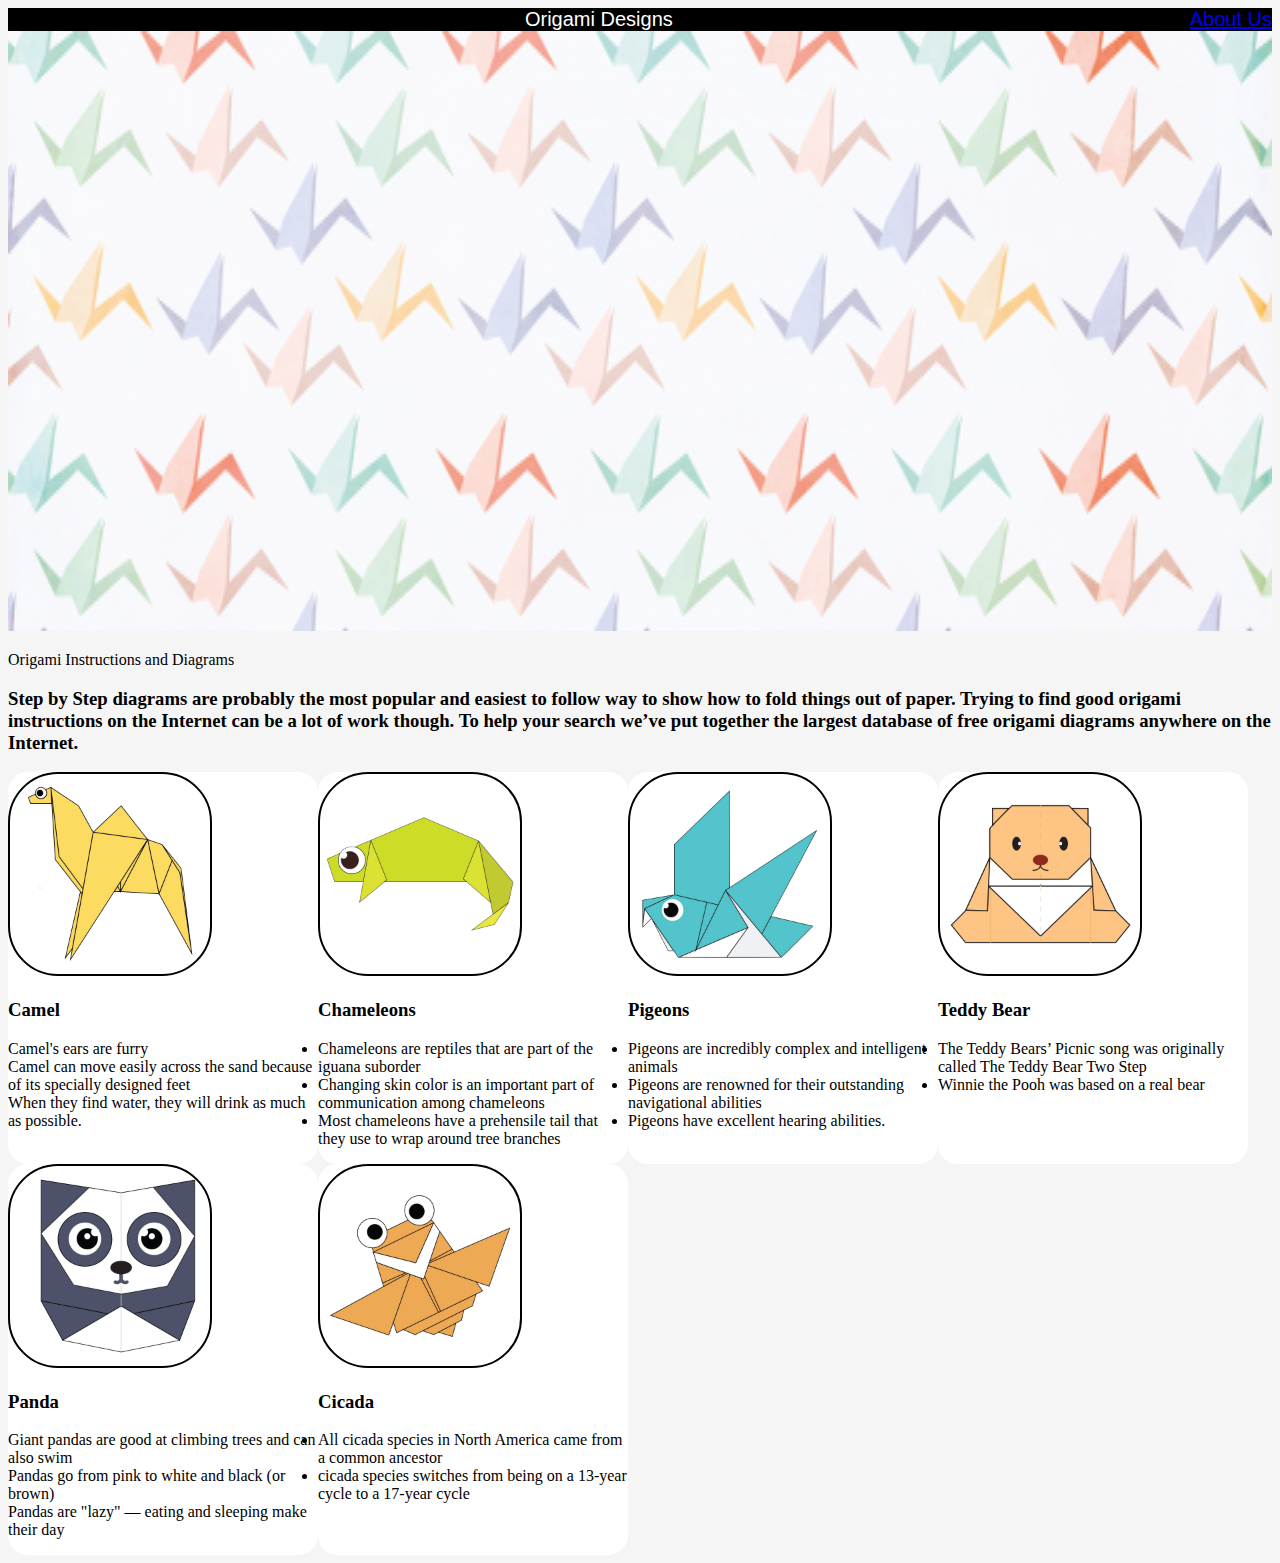
<file: index.html>
<!DOCTYPE html>
<head>
    <title>Origami Designs</title>
    <link rel="stylesheet" type="text/css" href="styles.css">
</head>
<body>
<div class="header">
    <div class="menu">
        <div ><a href ="#"></a></div>
        <div >Origami Designs</div>
        <div ><a href ="about.html">About Us</a></div>
    </div>
</div>
<div class ="bodyimg">
    <img src="origami.png" height="600px" width="100%">
    <p>
      Origami Instructions and Diagrams  
    </p>
    <h3>
    Step by Step diagrams are probably the most popular and easiest to follow way to show how to fold things out of paper. 
    Trying to find good origami instructions on the Internet can be a lot of work though. To help your search we’ve put
    together the largest database of free origami diagrams anywhere on the Internet.
    </h3>
</div>
<div class ="grid">
    <div class ="origami">
        
        <a href ="http://origami.me/camel/"><img src="camel.png" width="200px" height="200px"></a>
        <h3> Camel </h3>
    
        <p>
            
                <li>Camel's ears are furry</li>
                <li>Camel can move easily across the sand because of its specially designed feet</li>
                <li>When they find water, they will drink as much as possible.</li>
            
        </p>
        </div>
    <div class="origami">
        
        <a href="http://origami.me/chameleon/"><img src="chameleon.png" width="200px" height="200px"></a>
        <h3> Chameleons </h3>
    
        <p> 
            
                <li>Chameleons are reptiles that are part of the iguana suborder</li>
                <li>Changing skin color is an important part of communication among chameleons</li>
                <li>Most chameleons have a prehensile tail that they use to wrap around tree branches</li>
           
        </p>
        </div>
    <div class="origami">
        
        <a href="http://origami.me/pigeon/"><img src="pigeon.png" width="200px" height="200px"></a>
        <h3> Pigeons </h3>
    
        <p>
        
            <li>Pigeons are incredibly complex and intelligent animals</li>
            <li>Pigeons are renowned for their outstanding navigational abilities</li>
            <li>Pigeons have excellent hearing abilities.</li>
        
        </p>
        </div>
    <div class="origami">
        
        <a href="http://origami.me/teddy-bear/"><img src="teddy.png" width="200px" height="200px"></a>
        <h3> Teddy Bear </h3>
    
        <p>
        
            <li>The Teddy Bears’ Picnic song was originally called The Teddy Bear Two Step</li>
            <li>Winnie the Pooh was based on a real bear</li>
            
       
        </p>
        </div>

    
    <div class="origami">
        
            <a href="http://origami.me/panda/"><img src="panda.png" width="200px" height="200px"></a>
            <h3> Panda </h3>
    
        <p>
        
            <li>Giant pandas are good at climbing trees and can also swim</li>
            <li>Pandas go from pink to white and black (or brown)</li>
            <li>Pandas are "lazy" — eating and sleeping make their day</li>
        
        </p>
    </div>
  
    <div class="origami">
        
            <a href="http://origami.me/flying-cicada/"><img src="cicada.png" width="200px" height="200px"></a>
            <h3> Cicada </h3>
    
        <p>
        
            <li>All cicada species in North America came from a common ancestor</li>
            <li>cicada species switches from being on a 13-year cycle to a 17-year cycle</li>
       
        </p>
    </div>
    
    

</div>
</body>
</html>
</file>
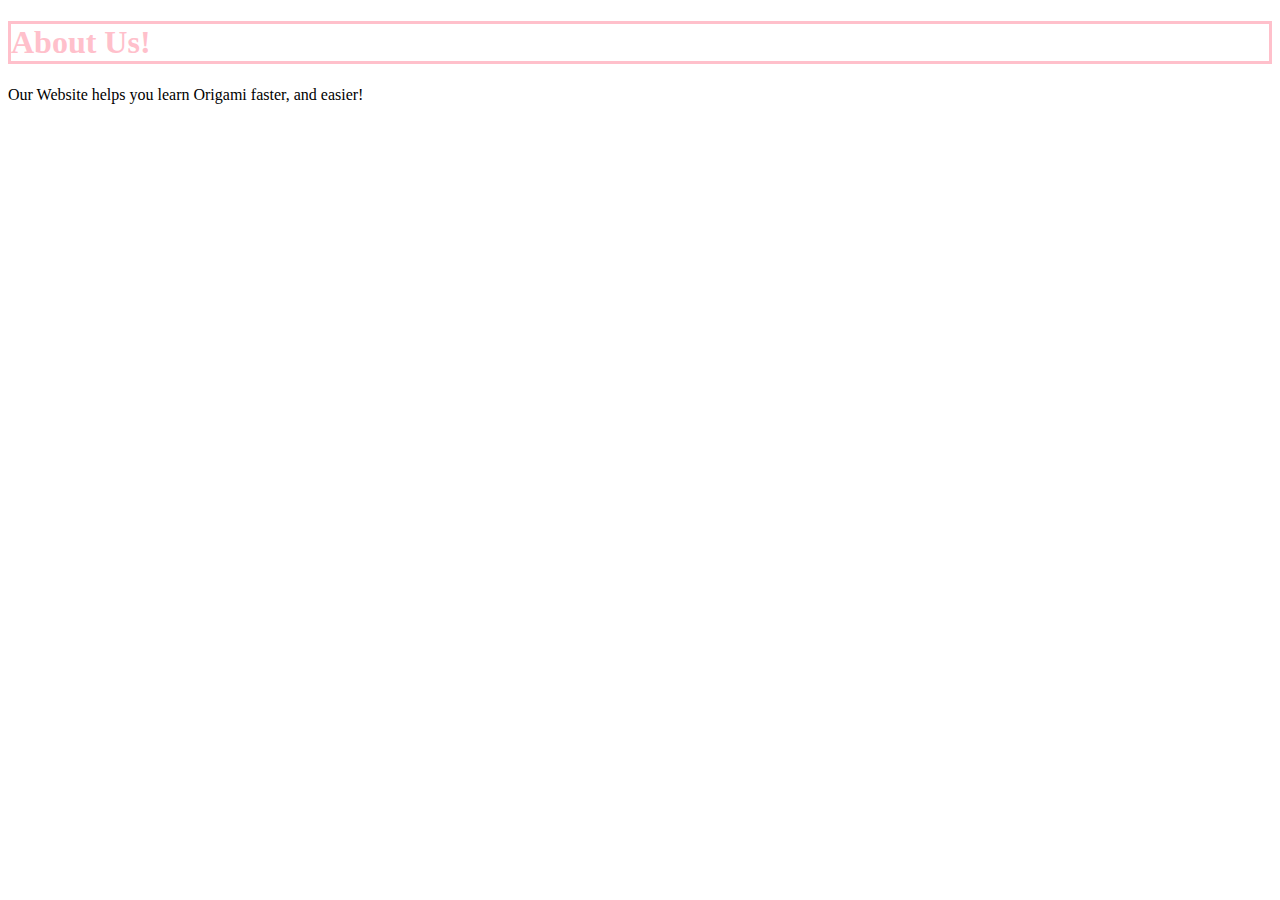
<file: About.html>
<!DOCTYPE html>
    <html>
        <head>
            <title>About Us!</title>
            <style>
                h1 {
                    color: pink;
                    border: solid;
                }
                
                </style>
        </head>
        <body>  
            <h1>About Us!</h1>
            <p>Our Website helps you learn Origami faster, and easier!</p>
        </body>
</file>
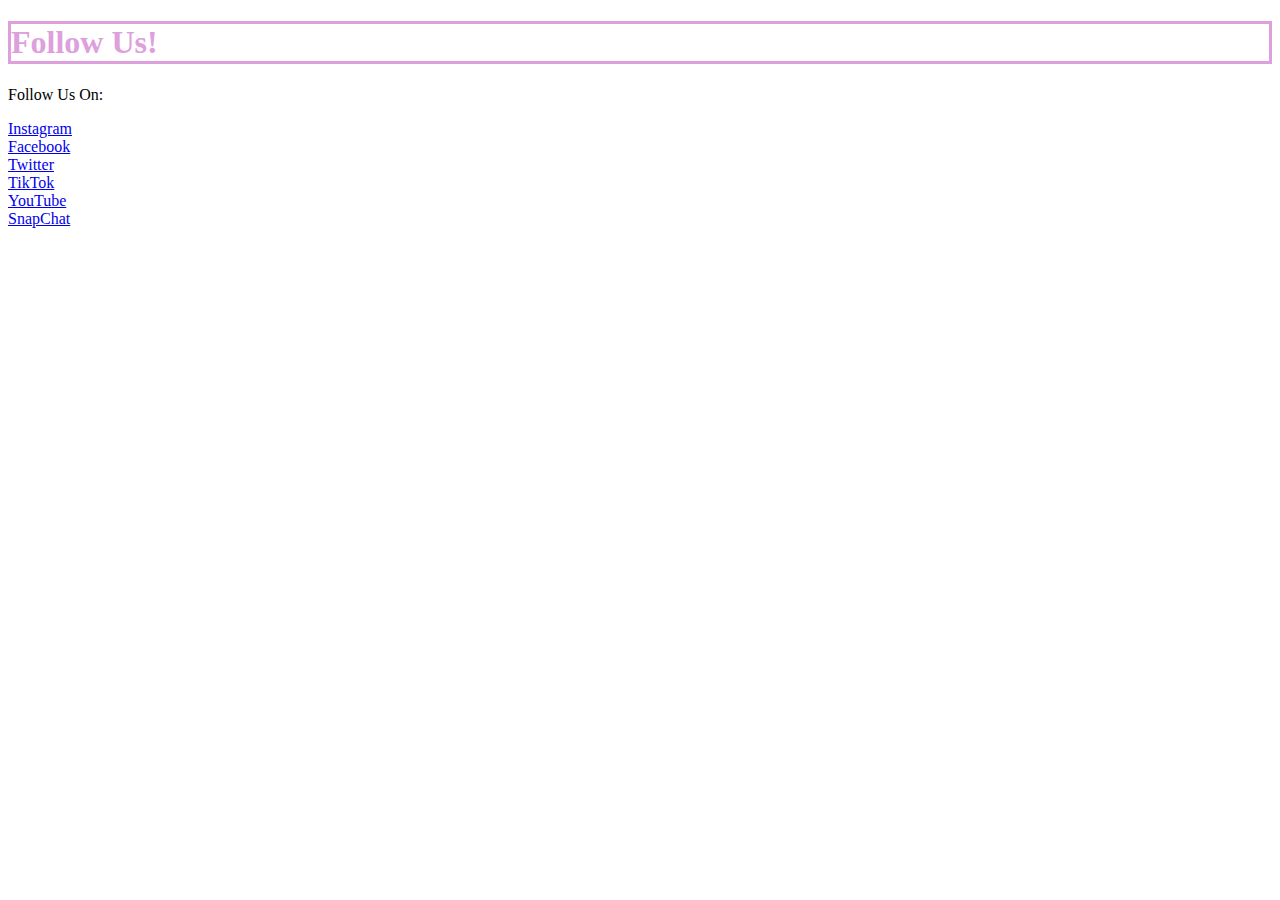
<file: Follow.html>
<!DOCTYPE html>
    <html>
        <head>
            <title>Follow Us!</title>
            <style>
            h1 {
                color: plum;
                border: solid;
            }
            
            </style>
        </head>
        <body>
            <h1>Follow Us!</h1>
            <p>Follow Us On:</p>
                <a href = "https://www.instagram.com/">Instagram</a>
                <br>
                <a href = "https://www.facebook.com/">Facebook</a>
                <br>
                <a href = "https://twitter.com/">Twitter</a>
                <br>
                <a href = "https://www.tiktok.com/">TikTok</a>
                <br>
                <a href = "https://www.youtube.com/">YouTube</a>
                <br>
                <a href = "https://www.snapchat.com/">SnapChat</a>
        </body>
</file>
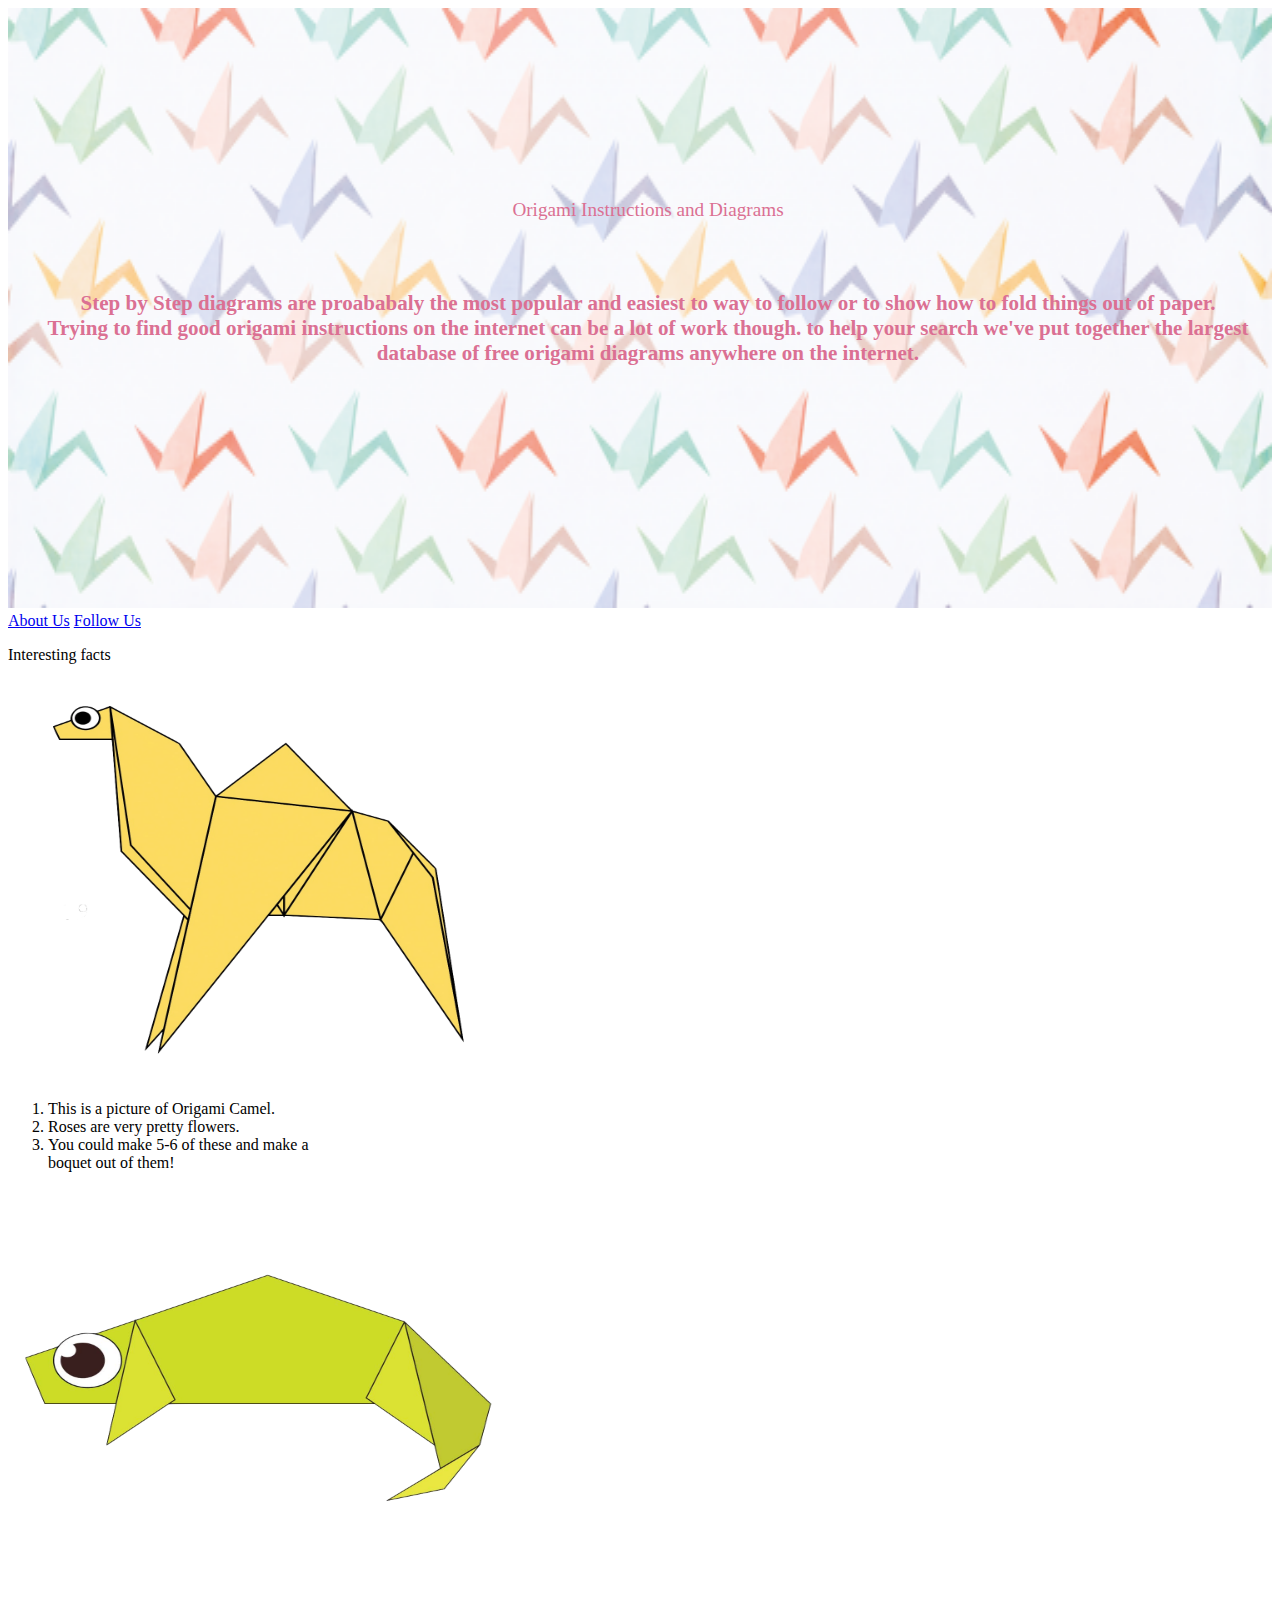
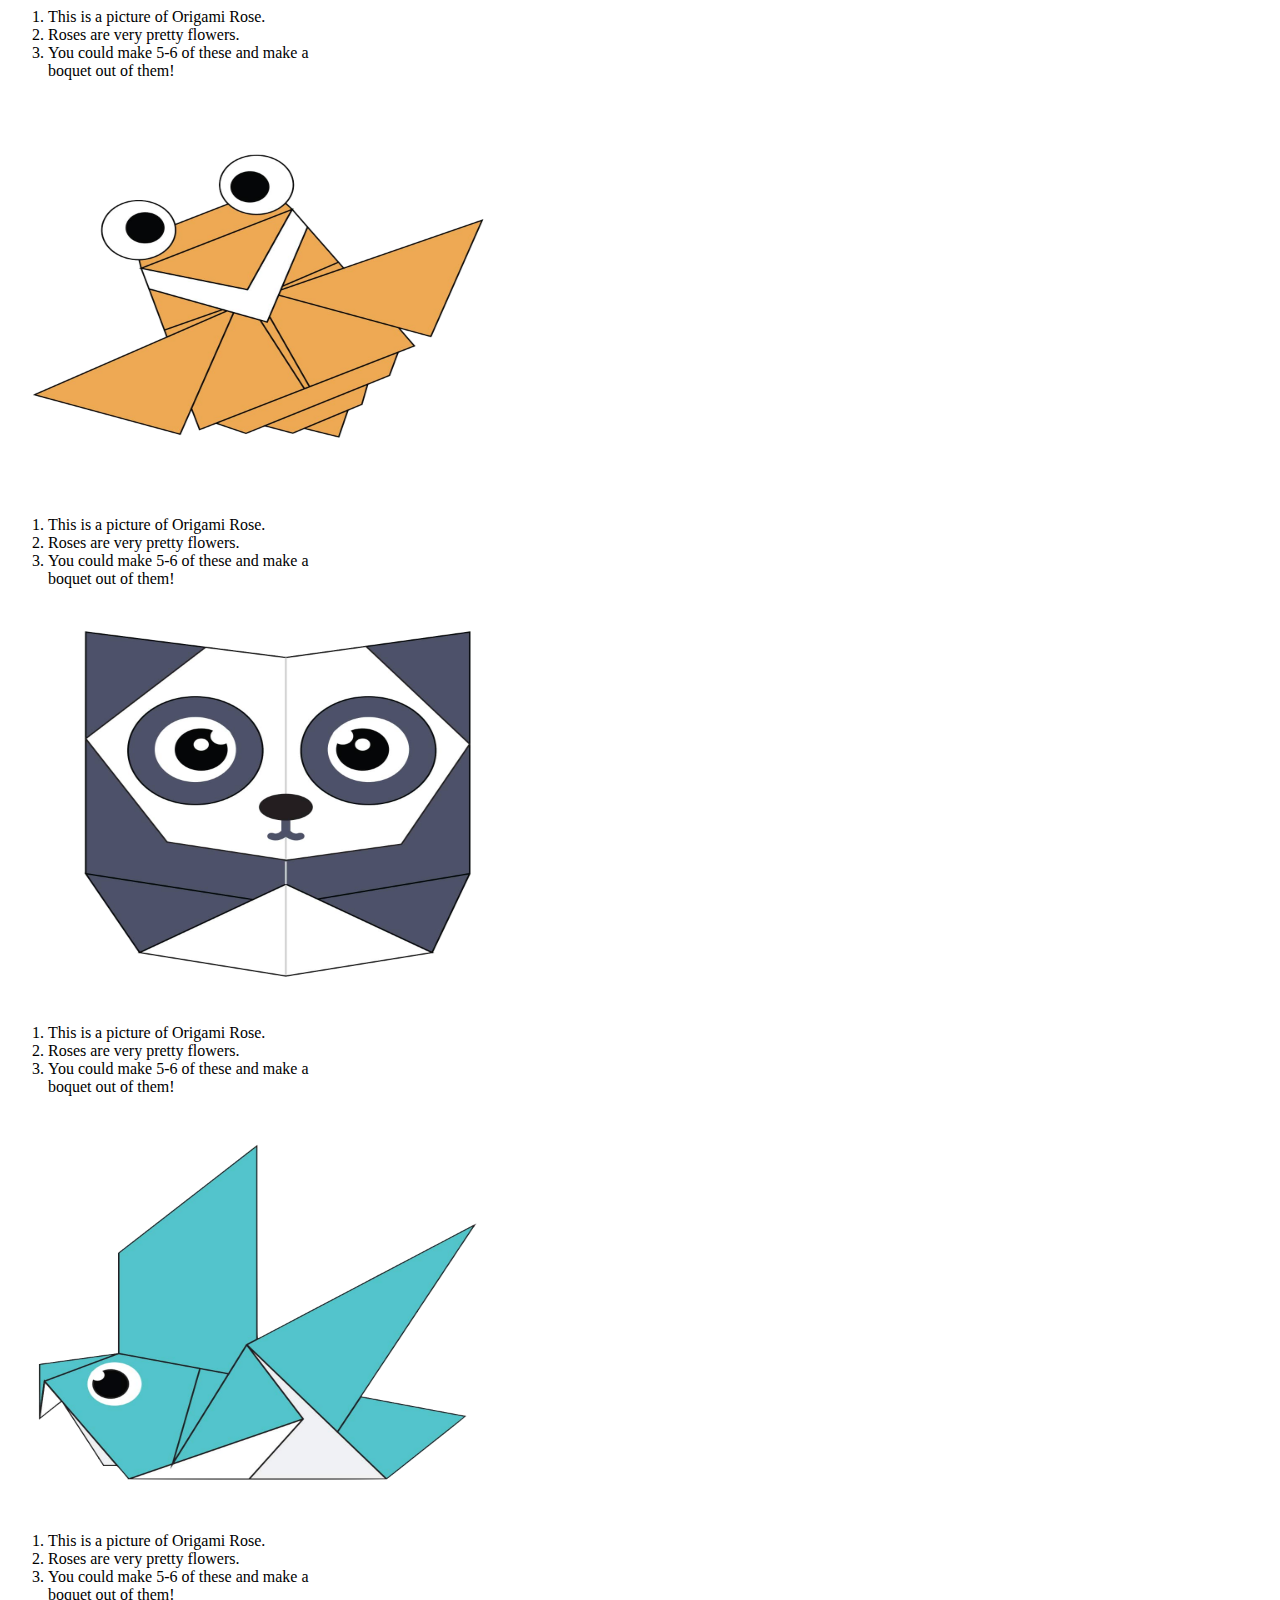
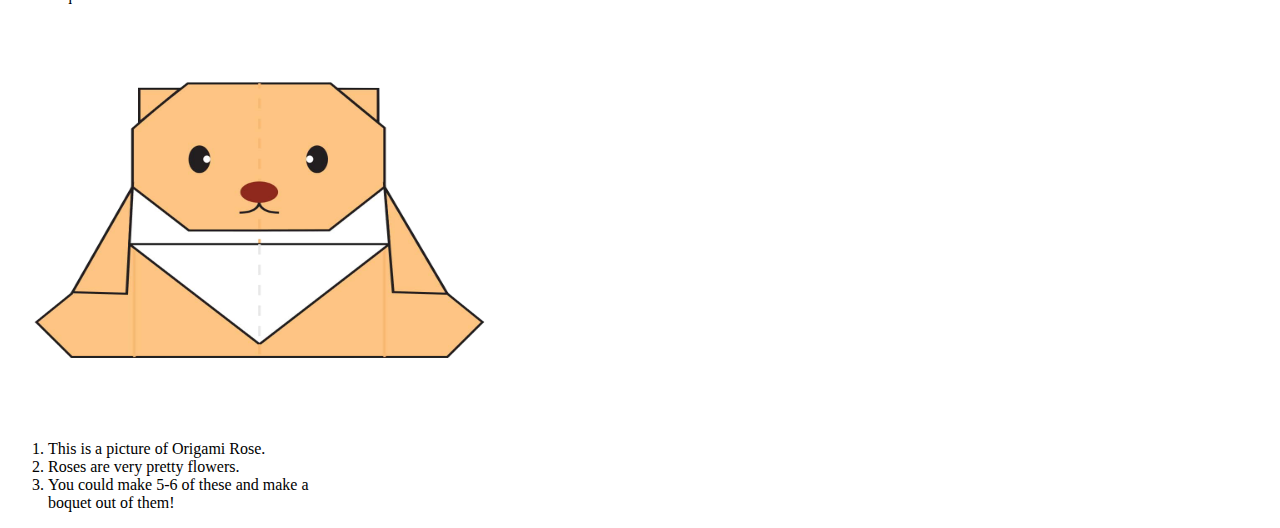
<file: Origami.html>
<!DOCTYPE html>
    <html>
        <head>
            <title>Origami Designs</title>
            
              <link rel="stylesheet"
              type="text/css"
              href="style.css"
              />
        </head>
        <body>
            
        

        <div class="bodyimg">
            <img src="images/origami.png" height="600px" width="100%">
            
        </div>

       <div class="text2">
            <p>
            Origami Instructions and Diagrams<br>
        </p>
    </div>
                <div class="text1">
                    
                    
            <h3>
                Step by Step diagrams are proababaly the most popular and easiest to way to follow or to show how to fold things out of paper.<br>
                Trying to find good origami instructions on the internet can be a lot of work though. to help your search we've put 
                together the largest database of free origami diagrams anywhere on the internet.
                
            </h3>
        </div>

        <div class="menu">
            <a href = "about.html">About Us</a>
            <a href = "follow.html">Follow Us</a>
            <br>
        </div>

            <div class="Grid">
            <p> Interesting facts</p>
        
                <div class="origami">
            <a href="http://origami.me/camel/"><img src="images/OrigamiImages/images/camel.png" width = 500 height = 400/></a>
            <ol>
                <li>This is a picture of Origami Camel.</li>
                <li>Roses are very pretty flowers.</li>
                <li>You could make 5-6 of these and make a boquet out of them!</li>
            </ol>
        </div>

        <div class="origami">
            <a href="http://origami.me/chameleon/"><img src="images/OrigamiImages/images/chameleon.png" width = 500 height = 400/></a>
            <ol>
                <li>This is a picture of Origami Rose.</li>
                <li>Roses are very pretty flowers.</li>
                <li>You could make 5-6 of these and make a boquet out of them!</li>
            </ol>
        </div>

        <div class="origami">
            <a href="http://origami.me/flying-cicada/"><img src="images/OrigamiImages/images/cicada.png" width = 500 height = 400/></a>
            <ol>
                <li>This is a picture of Origami Rose.</li>
                <li>Roses are very pretty flowers.</li>
                <li>You could make 5-6 of these and make a boquet out of them!</li>
            </ol>
        </div>

        <div class="origami">
            <a href="http://origami.me/panda/"><img src="images/OrigamiImages/images/panda.png" width = 500 height = 400/></a>
            <ol>
                <li>This is a picture of Origami Rose.</li>
                <li>Roses are very pretty flowers.</li>
                <li>You could make 5-6 of these and make a boquet out of them!</li>
            </ol>
        </div>

        <div class="origami">
            <a href="http://origami.me/pigeon/"><img src="images/OrigamiImages/images/pigeon.png" width = 500 height = 400/></a>
            <ol>
                <li>This is a picture of Origami Rose.</li>
                <li>Roses are very pretty flowers.</li>
                <li>You could make 5-6 of these and make a boquet out of them!</li>
            </ol>
            </div>

            <div class="origami">
            <a href="http://origami.me/teddy-bear/"><img src="images/OrigamiImages/images/teddy.png" width = 500 height = 400/></a>
            <ol>
                <li>This is a picture of Origami Rose.</li>
                <li>Roses are very pretty flowers.</li>
                <li>You could make 5-6 of these and make a boquet out of them!</li>
            </ol>
        </div>

        </div>
        </body>
    </html>
</file>
<file: styles.css>
.menu{
    display: flex;
    justify-content: space-between;
    background-color: black;
    font-size: 20px;
    font-family: sans-serif;
    font-weight: 400;
    color: white;
}
body{
    background-color:whitesmoke;
    
}
.grid{
    display: flex;
    flex-wrap: wrap;
    font-family: sans-serif;
    
}
.grid img{
    border: 2px solid black;
    border-radius: 50px;
}
.origami {
    
    border-radius: 20px;
    background-color: white;
    
    width:310px;
    font-family: fantasy;
    
}
</file>
<file: style.css>
*(margin: 0; padding: 0;)
.bodyimg{
    position: relative; width: 100%; margin: 0 auto;
    
}

.text2{
    display: flex;
    justify-content: space-evenly;
    color: palevioletred;
    position: absolute;
    top: 20%;
    width: 100%;
    text-align: center;
    font-size: larger;
    font-family: cursive;
}


.text1{
    display: flex;
    justify-content: space-evenly;
    color: palevioletred;
    position: absolute;
    top: 30%;
    width: 100%;
    text-align: center;
    font-size: large;
    font-family: cursive;
}

/*
.grid{
    display: flex;
    flex-wrap: wrap;
    border: 2px solid black;
    border-radius: 50px;
}
*/
.origami{
   
    border-radius: 20px;
    background-color: white;

    width: 310px;
   font-family: fantasy;
}
</file>
